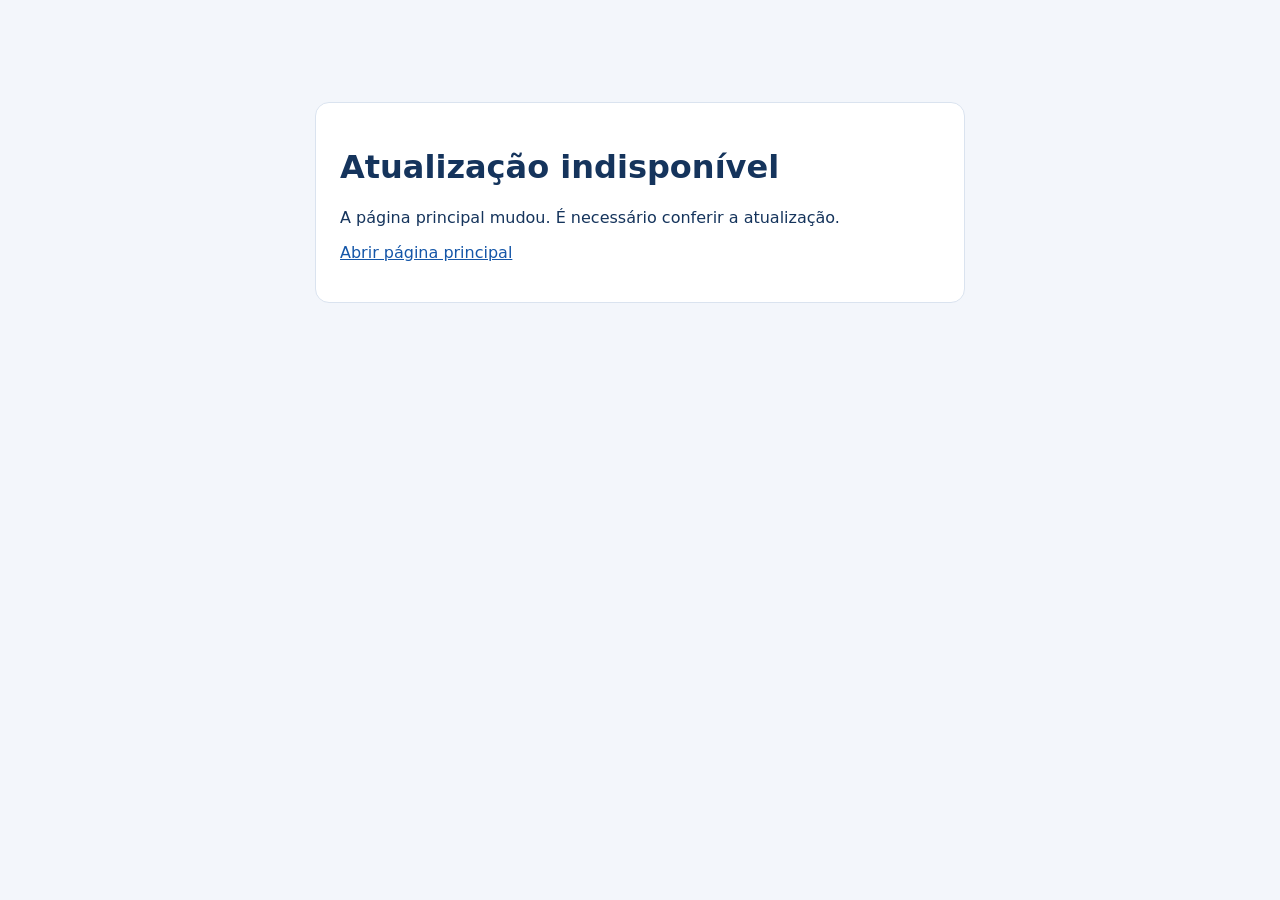
<file: acesso-banco-v165.html>
<!doctype html>
<html lang="pt-BR"><head><meta charset="utf-8"><meta name="viewport" content="width=device-width,initial-scale=1"><title>GCMBS — acesso atualizado</title><style>body{font-family:system-ui,Arial,sans-serif;background:#f3f6fb;color:#15345c;margin:0;padding:30px}main{max-width:600px;margin:8vh auto;background:#fff;border:1px solid #dae3ef;border-radius:14px;padding:24px}a{color:#1456a8}</style></head><body><main id="status" role="status"><h1>GCMBS Online</h1><p>Carregando a versão atualizada do Banco de Horas, sem reutilizar arquivos antigos...</p></main><script>
(async()=>{try{const response=await fetch('./index.html?v=100165-'+Date.now(),{cache:'no-store'});if(!response.ok)throw new Error('Não foi possível obter a página principal.');let html=await response.text();const old='js/gcmbs-design-system-v76.js?v=100160';if(!html.includes(old))throw new Error('A página principal mudou. É necessário conferir a atualização.');html=html.replace(old,'js/gcmbs-design-system-v76.js?v=100165');const fresh='<scr'+'ipt defer src="js/gcmbs-bank-controls-v165.js?v=100165"></scr'+'ipt>';html=html.replace(/<\/body>/i,fresh+'</body>');document.open();document.write(html);document.close()}catch(e){document.getElementById('status').innerHTML='<h1>Atualização indisponível</h1><p>'+String(e.message||'Falha de carregamento').replace(/[<>&]/g,'')+'</p><p><a href="./">Abrir página principal</a></p>';}})();
</script></body></html>
</file>
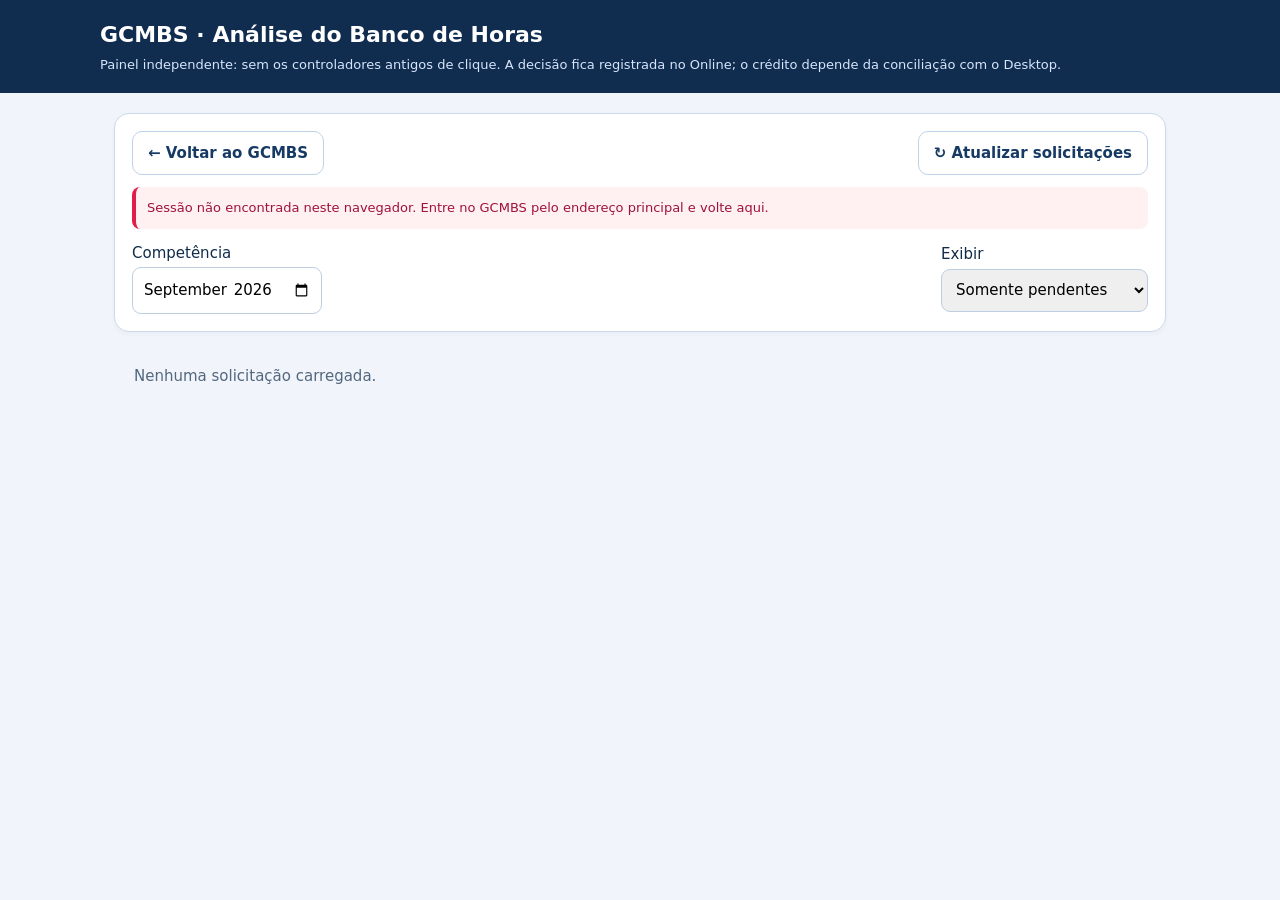
<file: banco-aprovacoes-v166.html>
<!doctype html>
<html lang="pt-BR"><head><meta charset="utf-8"><meta name="viewport" content="width=device-width,initial-scale=1"><meta name="theme-color" content="#102d50"><title>GCMBS · Aprovações do Banco de Horas</title>
<style>
*{box-sizing:border-box}body{margin:0;background:#f1f5fb;color:#112c4a;font:15px/1.5 system-ui,-apple-system,'Segoe UI',sans-serif}header{background:#102d50;color:#fff;padding:18px max(16px,calc((100% - 1080px)/2));}header h1{margin:0;font-size:22px}header p{margin:4px 0 0;font-size:13px;color:#d7e5fb}main{max-width:1080px;margin:20px auto;padding:0 14px 40px}section,.request{background:#fff;border:1px solid #ccdaeb;border-radius:15px;padding:17px;margin-bottom:13px;box-shadow:0 2px 5px #08233e0b}.toolbar{display:flex;justify-content:space-between;align-items:center;gap:12px;flex-wrap:wrap}.toolbar label{display:grid;gap:3px}button,.button{border:1px solid #bed2e8;background:#fff;color:#173a65;border-radius:10px;padding:10px 15px;min-height:43px;font:inherit;font-weight:700;cursor:pointer;text-decoration:none;display:inline-flex;align-items:center;justify-content:center}button:focus-visible,.button:focus-visible,input:focus-visible,select:focus-visible,textarea:focus-visible{outline:3px solid #3075dc;outline-offset:2px}.approve,.save{color:#fff;background:#12663c;border-color:#12663c}.edit{color:#174d8d;background:#ecf4ff;border-color:#92b6e6}.reject{color:#991b1b;background:#fff1f2;border-color:#f6a6b3}button:disabled{opacity:.55;cursor:wait}input,select,textarea{font:inherit;padding:10px;border:1px solid #bdcee2;border-radius:9px;width:100%;min-height:43px}textarea{min-height:84px;resize:vertical}h2{font-size:18px;margin:0 0 8px}h3{font-size:17px;margin:0}.request .head{display:flex;align-items:center;justify-content:space-between;flex-wrap:wrap;gap:9px}.tag{border-radius:999px;background:#fef3c7;color:#8a4903;padding:3px 10px;font-size:12px;font-weight:800}.muted{color:#53677e;font-size:13px}.description{white-space:pre-wrap;overflow-wrap:anywhere}.actions,.editor-actions{display:flex;flex-wrap:wrap;gap:8px;margin-top:14px}.editor{margin-top:14px;border:1px solid #a7c9ee;background:#f3f8ff;border-radius:10px;padding:13px;display:grid;gap:11px}.fields{display:grid;grid-template-columns:repeat(2,minmax(0,1fr));gap:12px}.fields label,.editor>label{display:grid;gap:5px;font-weight:650}.feedback{margin-top:12px;padding:11px;background:#eaf3ff;border-left:4px solid #2563eb;border-radius:8px;white-space:pre-wrap;overflow-wrap:anywhere}.feedback.error{background:#fff1f2;border-color:#e11d48;color:#9f1239}.feedback.success{background:#eafbf1;border-color:#159447;color:#125c33}[hidden]{display:none!important}#diagnostico{font-size:13px}#requests:empty:after{content:'Nenhuma solicitação carregada.';display:block;padding:20px;color:#53677e}@media(max-width:540px){header{padding:16px}main{margin:12px auto}.fields{grid-template-columns:1fr}.actions button,.editor-actions button{flex:1 1 130px}}
</style></head>
<body><header><h1>GCMBS · Análise do Banco de Horas</h1><p>Painel independente: sem os controladores antigos de clique. A decisão fica registrada no Online; o crédito depende da conciliação com o Desktop.</p></header>
<main><section><div class="toolbar"><a class="button" href="./">← Voltar ao GCMBS</a><button type="button" id="refresh">↻ Atualizar solicitações</button></div><p id="diagnostico" class="feedback" role="status">Iniciando painel independente V166...</p><div class="toolbar"><label>Competência <input id="competencia" type="month" value="2026-09"></label><label>Exibir <select id="visibilidade"><option value="pendentes">Somente pendentes</option><option value="todas">Histórico e pendentes</option></select></label></div></section>
<div id="requests" aria-live="polite"></div>
</main><script src="js/gcmbs-bank-approval-standalone-v166.js?v=100166" defer></script></body></html>
</file>
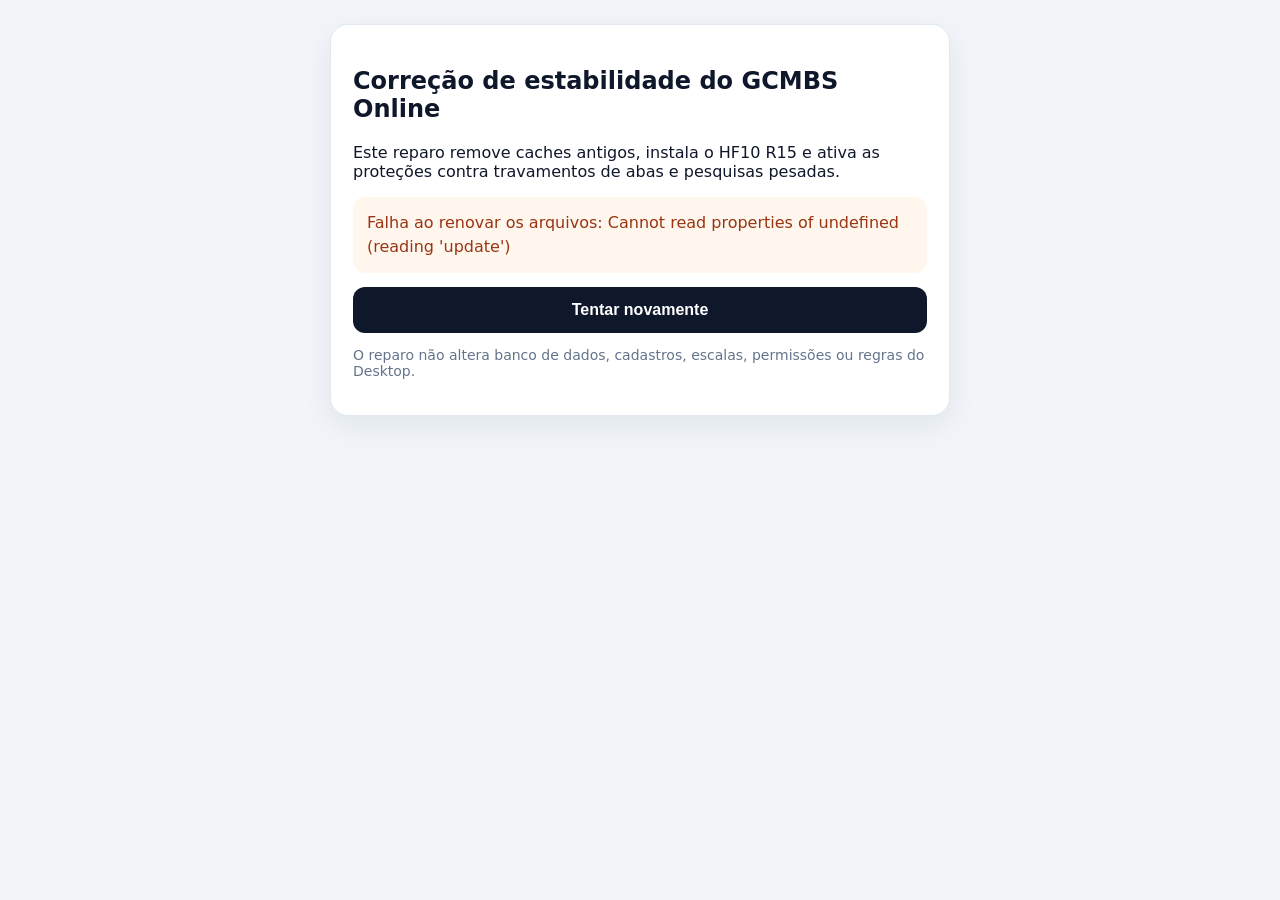
<file: corrigir-guardas.html>
<!doctype html>
<html lang="pt-BR"><head><meta charset="utf-8"><meta name="viewport" content="width=device-width,initial-scale=1"><meta name="theme-color" content="#0f172a"><title>Correção de Estabilidade GCMBS Online</title><style>body{font-family:system-ui,-apple-system,Segoe UI,Roboto,sans-serif;background:#f1f5f9;color:#0f172a;margin:0}.wrap{max-width:620px;margin:0 auto;padding:24px}.card{background:#fff;border:1px solid #e2e8f0;border-radius:18px;padding:22px;box-shadow:0 10px 30px #0f172a12}.status{margin-top:16px;padding:14px;border-radius:12px;background:#eff6ff;color:#1e3a8a;line-height:1.5}.ok{background:#ecfdf5;color:#166534}.err{background:#fff7ed;color:#9a3412}.btn{width:100%;margin-top:14px;padding:14px;border:0;border-radius:12px;background:#0f172a;color:#fff;font-weight:800;font-size:16px;cursor:pointer}.muted{color:#64748b;font-size:14px}</style></head><body><main class="wrap"><section class="card"><h1>Correção de estabilidade do GCMBS Online</h1><p>Este reparo remove caches antigos, instala o HF10 R15 e ativa as proteções contra travamentos de abas e pesquisas pesadas.</p><div id="status" class="status">Preparando reparo...</div><button id="retry" class="btn" hidden>Tentar novamente</button><p class="muted">O reparo não altera banco de dados, cadastros, escalas, permissões ou regras do Desktop.</p></section></main><script>
const st=document.getElementById('status'),retry=document.getElementById('retry');
const say=(t,c='status')=>{st.className=c;st.textContent=t};
async function reparar(){retry.hidden=true;try{
  say('1/4 · Removendo Service Workers e caches antigos...');
  if('serviceWorker' in navigator){const regs=await navigator.serviceWorker.getRegistrations();for(const r of regs)await r.unregister();}
  if('caches' in window){for(const k of await caches.keys())await caches.delete(k);}
  say('2/4 · Instalando HF10 R15 de estabilidade...');
  if(!('serviceWorker' in navigator))throw new Error('Este navegador não permite Service Worker.');
  const reg=await navigator.serviceWorker.register('./sw.js?v=20260826hf10r15',{updateViaCache:'none'});
  await reg.update();
  await navigator.serviceWorker.ready;
  say('3/4 · Ativando a nova camada sem cache antigo...');
  const active=reg.active||reg.waiting||reg.installing;
  if(active?.state!=='activated')await new Promise(resolve=>{const t=setTimeout(resolve,3000);active?.addEventListener('statechange',()=>{if(active.state==='activated'){clearTimeout(t);resolve();}});});
  say('4/4 · HF10 R15 aplicado. Abrindo o GCMBS...', 'status ok');
  setTimeout(()=>location.replace('./?hf10r15='+Date.now()),700);
}catch(e){say('Falha ao renovar os arquivos: '+(e?.message||e),'status err');retry.hidden=false;}}
retry.addEventListener('click',reparar);reparar();
</script></body></html>
</file>
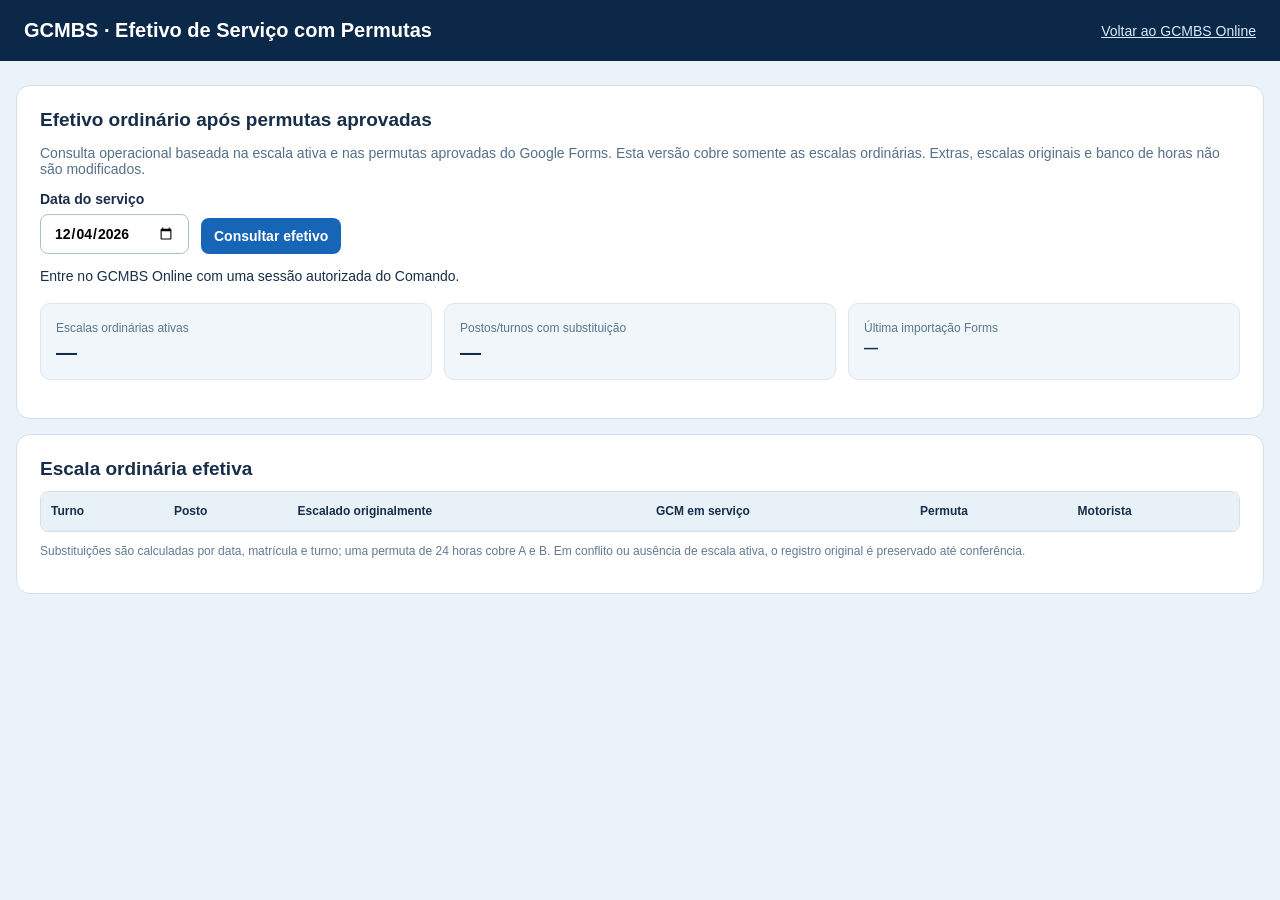
<file: efetivo-permutas-r14.html>
<!doctype html>
<html lang="pt-BR"><head>
<meta charset="utf-8"><meta name="viewport" content="width=device-width,initial-scale=1">
<meta name="robots" content="noindex,nofollow">
<title>GCMBS | Efetivo com Permutas Aprovadas</title>
<style>
*{box-sizing:border-box}body{margin:0;background:#ecf2f9;color:#162e49;font:14px Segoe UI,Arial,sans-serif}
header{background:#0b2848;color:#fff;padding:19px 24px;display:flex;justify-content:space-between;gap:16px;align-items:center}
header h1{margin:0;font-size:20px}header a{color:#d9eaff}
main{max-width:1280px;margin:24px auto;padding:0 16px}
.card{background:#fff;border:1px solid #d3e1ed;border-radius:14px;padding:23px;margin-bottom:15px}
h2{font-size:19px;margin:0 0 11px}.muted{color:#56708a}.label{font-size:12px;color:#59758f}
form{display:flex;flex-wrap:wrap;align-items:end;gap:12px}label{display:flex;flex-direction:column;gap:7px;font-weight:600}
input,button{font:inherit;border-radius:8px;padding:10px 13px}input{border:1px solid #a9c0d4}
button{background:#1765b6;color:#fff;border:0;font-weight:600;cursor:pointer}button:disabled{opacity:.55}
.summary{display:grid;grid-template-columns:repeat(3,minmax(0,1fr));gap:12px;margin:15px 0}
.summary div{background:#f1f6fb;padding:15px;border-radius:10px;border:1px solid #dce6f0}
.summary strong{display:block;font-size:21px;margin-top:5px}#alert{color:#a2510a;font-weight:600}#status{min-height:20px}
.scroll{overflow:auto;border:1px solid #d5e0eb;border-radius:8px}
table{border-collapse:collapse;width:100%;min-width:870px}th,td{padding:12px 10px;border-bottom:1px solid #e0e8f0;text-align:left}
th{background:#e9f1f8;font-size:12px}tbody tr:nth-child(even){background:#f8fbfe}
.tag{display:inline-block;padding:5px 8px;background:#e5f3e8;color:#14652e;border-radius:7px;font-size:12px;font-weight:700}
.original{color:#627b92}.updated{font-weight:700;color:#125daa}.note{font-size:12px;color:#617a94}
@media(max-width:680px){.summary{grid-template-columns:1fr}header{display:block}}
</style></head>
<body>
<header><h1>GCMBS · Efetivo de Serviço com Permutas</h1><a href="./index.html">Voltar ao GCMBS Online</a></header>
<main>
<section class="card">
<h2>Efetivo ordinário após permutas aprovadas</h2>
<p class="muted">Consulta operacional baseada na escala ativa e nas permutas aprovadas do Google Forms. Esta versão cobre somente as escalas ordinárias. Extras, escalas originais e banco de horas não são modificados.</p>
<form id="form"><label>Data do serviço<input id="data" type="date" min="2026-11-18" required></label><button type="submit" id="buscar">Consultar efetivo</button></form>
<p id="status" role="status">Verificando sessão…</p><p id="alert" role="alert"></p>
<div class="summary">
<div><span class="label">Escalas ordinárias ativas</span><strong id="total">—</strong></div>
<div><span class="label">Postos/turnos com substituição</span><strong id="trocas">—</strong></div>
<div><span class="label">Última importação Forms</span><strong id="ultima" style="font-size:14px">—</strong></div>
</div>
</section>
<section class="card"><h2>Escala ordinária efetiva</h2>
<div class="scroll"><table><thead><tr><th>Turno</th><th>Posto</th><th>Escalado originalmente</th><th>GCM em serviço</th><th>Permuta</th><th>Motorista</th></tr></thead><tbody id="linhas"><tr><td colspan="6">Consulte uma data para visualizar o efetivo.</td></tr></tbody></table></div>
<p class="note">Substituições são calculadas por data, matrícula e turno; uma permuta de 24 horas cobre A e B. Em conflito ou ausência de escala ativa, o registro original é preservado até conferência.</p>
</section>
</main>
<script>
(()=>{'use strict';
const $=id=>document.getElementById(id),api='https://cxtayxzvilqrfczjlufk.supabase.co/functions/v1/gcmbs-permutas-efetivas-read-r14';
$('data').value=new Date().toLocaleDateString('en-CA',{timeZone:'America/Fortaleza'});
if($('data').value<'2026-11-18')$('data').value='2026-11-18';
const col=(tr,value,cls)=>{const td=document.createElement('td');td.textContent=String(value??'—');if(cls)td.className=cls;tr.append(td);};
async function consultar(ev){
if(ev)ev.preventDefault();
const date=$('data').value,token=localStorage.getItem('gcmbs.mobile.token');
$('linhas').replaceChildren();$('alert').textContent='';
if(!token){$('status').textContent='Entre no GCMBS Online com uma sessão autorizada do Comando.';return}
if(!/^\d{4}-\d{2}-\d{2}$/.test(date)||date<'2026-11-18'){$('status').textContent='Selecione uma data a partir de 18/11/2026.';return}
$('buscar').disabled=true;$('status').textContent='Consultando escala ativa e permutas aprovadas…';
try{
const r=await fetch(api,{method:'POST',headers:{Authorization:'Bearer '+token,'Content-Type':'application/json'},body:JSON.stringify({data:date}),cache:'no-store'});
if(r.status===401)throw Error('Sessão expirada. Entre novamente no GCMBS Online.');
if(r.status===403)throw Error('Consulta restrita ao Comando autorizado.');
if(!r.ok)throw Error('Falha HTTP '+r.status);
const p=await r.json();
if(!p.ok||!Array.isArray(p.alocacoes))throw Error('Resposta de dados inválida.');
$('total').textContent=String(p.total_escalados);
$('trocas').textContent=String(p.total_substituicoes);
$('status').textContent='Consulta concluída. Nenhuma escala ou permuta foi alterada.';
const fmt=v=>new Intl.DateTimeFormat('pt-BR',{dateStyle:'short',timeStyle:'short',timeZone:'America/Fortaleza'}).format(new Date(v));
$('ultima').textContent=p.ultima_sincronizacao?fmt(p.ultima_sincronizacao):'Não confirmada';
if(p.ultima_sincronizacao && Date.now()-new Date(p.ultima_sincronizacao).getTime()>75*60000)$('alert').textContent='Atenção: o último snapshot do Google Forms tem mais de 75 minutos; confirme novas decisões no Forms.';
const rows=$('linhas');for(const x of p.alocacoes){
const tr=document.createElement('tr'),alterou=x.situacao==='PERMUTA_APROVADA';
col(tr,x.turno);col(tr,x.posto);col(tr,x.guarda_original,'original');
col(tr,x.guarda_efetivo,alterou?'updated':'');col(tr,alterou?'Aprovada · '+x.protocolo_permutado:'—');col(tr,x.motorista||'—');rows.append(tr);
}
if(!p.alocacoes.length){const tr=document.createElement('tr'),td=document.createElement('td');td.colSpan=6;td.textContent='Nenhuma escala ativa localizada para a data.';tr.append(td);rows.append(tr)}
}catch(e){$('status').textContent=e.message||'Consulta indisponível.';const tr=document.createElement('tr'),td=document.createElement('td');td.colSpan=6;td.textContent='Não foi possível confirmar o efetivo agora.';tr.append(td);$('linhas').append(tr)}
finally{$('buscar').disabled=false}
}
$('form').addEventListener('submit',consultar);consultar();
})();
</script></body></html>
</file>
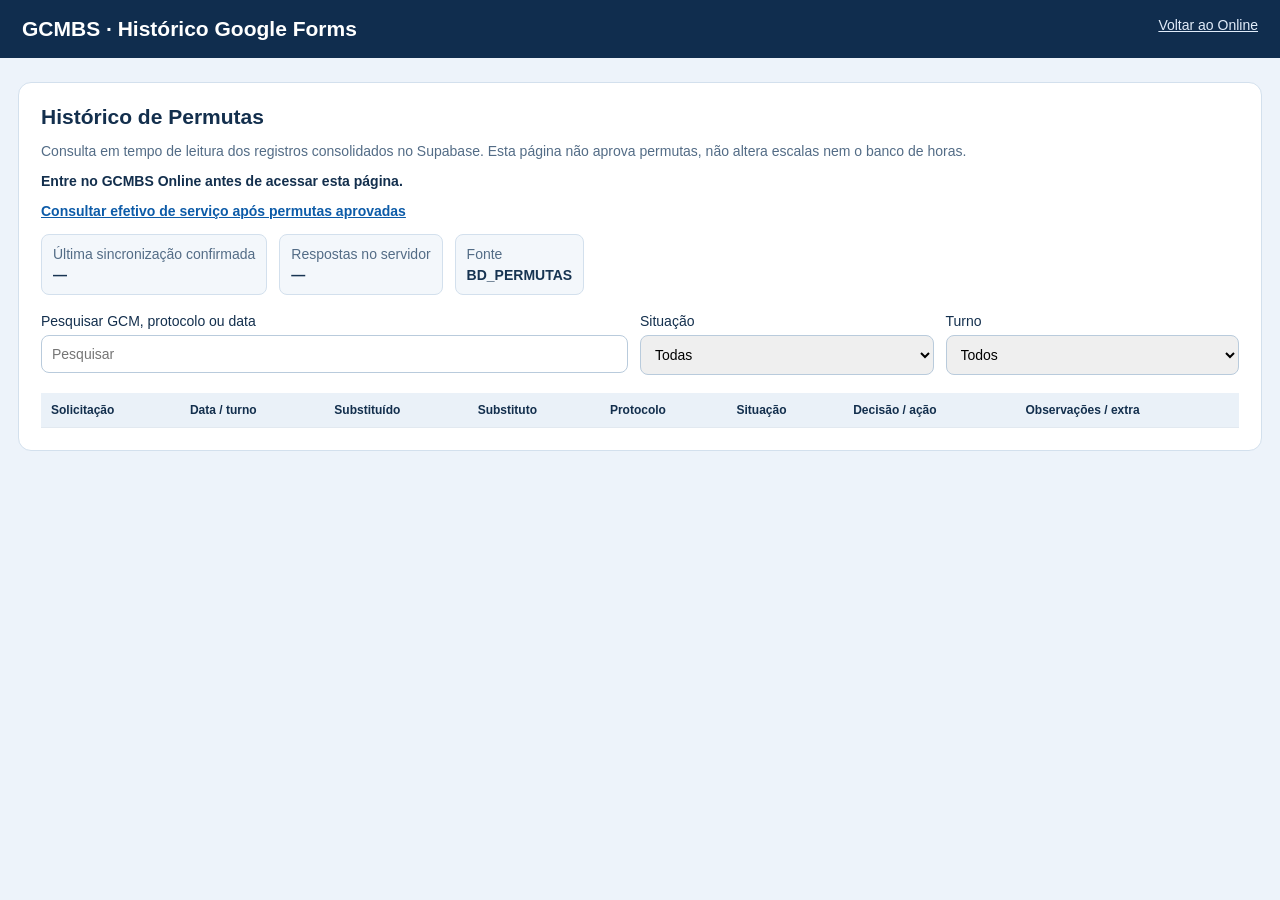
<file: historico-permutas-forms-r6.html>
<!doctype html><html lang="pt-BR"><head><meta charset="utf-8"><meta name="viewport" content="width=device-width,initial-scale=1"><meta name="robots" content="noindex,nofollow"><title>GCMBS | Histórico Google Forms</title><style>
*{box-sizing:border-box}body{margin:0;background:#edf3fa;font:14px Segoe UI,Arial,sans-serif;color:#132f4d}header{background:#102d4e;padding:17px 22px;color:white;display:flex;justify-content:space-between;gap:15px}header a{color:#e1ecfa}main{max-width:1360px;margin:24px auto;padding:0 18px}.card{background:white;border:1px solid #d3e0ed;border-radius:13px;padding:22px}h1{font-size:21px;margin:0}h2{margin:0 0 8px}.desc,.meta{color:#536c86}.meta{display:flex;gap:12px;flex-wrap:wrap;margin:15px 0}.meta span{border:1px solid #d3e0ed;background:#f3f7fb;border-radius:8px;padding:11px}.meta strong{display:block;margin-top:5px;color:#173452}.filters{display:grid;grid-template-columns:2fr 1fr 1fr;gap:12px;margin:18px 0}label{display:flex;flex-direction:column;gap:6px}input,select{font:inherit;padding:10px;border:1px solid #b9cbdc;border-radius:8px;min-width:0}.scroll{overflow:auto;max-height:70vh}table{border-collapse:collapse;width:100%;min-width:950px;font-size:12px}th,td{padding:10px;border-bottom:1px solid #e2e9f0;text-align:left;vertical-align:top;overflow-wrap:anywhere}th{background:#eaf1f8}#status{font-weight:600}#warning{color:#a73c1c;font-weight:600}@media(max-width:700px){header{display:block}.filters{grid-template-columns:1fr}}
/* R10: modo incorporado no menu Permutas */
html.gcmbs-forms-inline body{background:transparent;margin:0}
html.gcmbs-forms-inline header{display:none}
html.gcmbs-forms-inline main{max-width:none;margin:0;padding:0}
html.gcmbs-forms-inline main>.card{border:0;box-shadow:none;border-radius:0;padding:3px 0}
html.gcmbs-forms-inline main h2{display:none}
html.gcmbs-forms-inline main .desc:first-of-type{display:none}
html.gcmbs-forms-inline .scroll{max-height:640px;overflow:auto}
html.gcmbs-forms-inline .meta{margin-top:8px}

/* R11 — tabela legível e filtros compactos na visualização incorporada. */
html.gcmbs-forms-inline #status{
 margin:0 0 10px;font-size:12px;color:#416580;font-weight:500;
}
html.gcmbs-forms-inline #warning{margin:0 0 9px;font-size:12px}
html.gcmbs-forms-inline .meta{
 display:grid;grid-template-columns:minmax(230px,1.6fr) minmax(140px,1fr) minmax(145px,1fr);
 gap:10px;margin:8px 0 14px;
}
html.gcmbs-forms-inline .meta span{
 display:block;padding:11px 13px;background:#f0f5fa;border:1px solid #d5e2ef;
 color:#597089;font-size:12px;line-height:1.4;
}
html.gcmbs-forms-inline .meta strong{font-size:15px;color:#143657;line-height:1.6}
html.gcmbs-forms-inline .filters{
 display:grid;grid-template-columns:minmax(220px,2fr) minmax(145px,1fr) minmax(145px,1fr);
 gap:12px;margin:12px 0 10px;align-items:end;
}
html.gcmbs-forms-inline .filters label{font-size:12px;font-weight:600;color:#3b5571;gap:5px}
html.gcmbs-forms-inline input,html.gcmbs-forms-inline select{
 width:100%;min-height:40px;padding:9px 11px;font-size:13px;background:#fff;
}
html.gcmbs-forms-inline #counter{font-size:12px;margin:0 0 8px;color:#58708a}
html.gcmbs-forms-inline .scroll{
 width:100%;max-height:570px;overflow:auto;
 border:1px solid #dae5ef;border-radius:8px;
}
html.gcmbs-forms-inline table{
 width:100%;min-width:1180px;table-layout:fixed;border-collapse:separate;border-spacing:0;
 font-size:12px;
}
html.gcmbs-forms-inline th{
 position:sticky;top:0;z-index:2;background:#eaf2f9;
 font-size:11px;letter-spacing:.02em;color:#294867;
 padding:12px 11px;white-space:normal;overflow-wrap:normal;
 border-bottom:1px solid #cbdbe9;
}
html.gcmbs-forms-inline td{
 padding:10px 11px;line-height:1.45;overflow-wrap:normal;word-break:normal;
 color:#203c59;
}
html.gcmbs-forms-inline tbody tr:nth-child(even){background:#f8fbfe}
html.gcmbs-forms-inline tbody tr:hover{background:#edf5fc}
html.gcmbs-forms-inline th:nth-child(1){width:125px}
html.gcmbs-forms-inline th:nth-child(2){width:160px}
html.gcmbs-forms-inline th:nth-child(3){width:145px}
html.gcmbs-forms-inline th:nth-child(4){width:145px}
html.gcmbs-forms-inline th:nth-child(5){width:135px}
html.gcmbs-forms-inline th:nth-child(6){width:118px}
html.gcmbs-forms-inline th:nth-child(7){width:160px}
html.gcmbs-forms-inline th:nth-child(8){width:192px}
html.gcmbs-forms-inline td:nth-child(5),
html.gcmbs-forms-inline td:nth-child(6){overflow-wrap:anywhere}
@media(max-width:760px){
 html.gcmbs-forms-inline .meta{grid-template-columns:1fr 1fr}
 html.gcmbs-forms-inline .meta span:first-child{grid-column:1/-1}
 html.gcmbs-forms-inline .filters{grid-template-columns:1fr 1fr}
 html.gcmbs-forms-inline .filters label:first-child{grid-column:1/-1}
}
</style><script>if(new URLSearchParams(location.search).get("integrado")==="1")document.documentElement.classList.add("gcmbs-forms-inline");</script></head>
<body><header><h1>GCMBS · Histórico Google Forms</h1><a href="./index.html">Voltar ao Online</a></header><main><section class="card"><h2>Histórico de Permutas</h2><p class="desc">Consulta em tempo de leitura dos registros consolidados no Supabase. Esta página não aprova permutas, não altera escalas nem o banco de horas.</p><p id="status" role="status">Verificando sessão…</p><p style="margin:8px 0 14px"><a href="./efetivo-permutas-r14.html" target="_blank" rel="noopener" style="color:#0c5ba8;font-weight:700">Consultar efetivo de serviço após permutas aprovadas</a></p><p id="warning" role="alert"></p><div class="meta"><span>Última sincronização confirmada<strong id="last">—</strong></span><span>Respostas no servidor<strong id="count">—</strong></span><span>Fonte<strong>BD_PERMUTAS</strong></span></div><div class="filters"><label>Pesquisar GCM, protocolo ou data<input id="query" type="search" placeholder="Pesquisar"></label><label>Situação<select id="state"><option value="">Todas</option></select></label><label>Turno<select id="shift"><option value="">Todos</option></select></label></div><p class="desc" id="counter"></p><div class="scroll"><table><thead><tr><th>Solicitação</th><th>Data / turno</th><th>Substituído</th><th>Substituto</th><th>Protocolo</th><th>Situação</th><th>Decisão / ação</th><th>Observações / extra</th></tr></thead><tbody id="rows"></tbody></table></div></section></main>
<script>(()=>{'use strict';const $=s=>document.getElementById(s),endpoint='https://cxtayxzvilqrfczjlufk.supabase.co/functions/v1/gcmbs-forms-permutas-read-r6';let data=[],sessionToken='',generation=0;const val=v=>String(v??'');function show(){if(!sessionToken||sessionToken!==localStorage.getItem('gcmbs.mobile.token')){data=[];$('rows').replaceChildren();$('counter').textContent='';return;}let q=$('query').value.trim().toLocaleUpperCase('pt-BR'),s=$('state').value,t=$('shift').value;let list=data.filter(x=>(!s||s===x.status)&&(!t||t===x.turno)&&(!q||[x.solicitacao_em,x.data_servico,x.protocolo,x.substituido,x.substituto].some(z=>val(z).toLocaleUpperCase('pt-BR').includes(q))));$('counter').textContent=list.length+' de '+data.length+' registros';$('rows').replaceChildren();for(let r of list){let tr=document.createElement('tr');[r.solicitacao_em,val(r.data_servico)+' · '+val(r.turno),r.substituido,r.substituto,r.protocolo,r.status,val(r.decisao_em)+' · '+val(r.acao),[r.observacoes,r.extra].filter(Boolean).join(' · ')].forEach(x=>{let td=document.createElement('td');td.textContent=val(x)||'—';tr.append(td)});$('rows').append(tr)}if(!list.length){let tr=document.createElement('tr'),td=document.createElement('td');td.colSpan=8;td.textContent='Nenhum registro encontrado.';tr.append(td);$('rows').append(tr)}}function clearView(){generation++;sessionToken='';data=[];$('rows').replaceChildren();$('counter').textContent='';$('count').textContent='—';$('last').textContent='—';$('warning').textContent='';for(const id of ['state','shift']){const el=$(id);while(el.options.length>1)el.remove(1);el.value='';}$('query').value='';$('status').textContent='Verificando sessão…';}async function start(){clearView();let token=localStorage.getItem('gcmbs.mobile.token');const request= generation;sessionToken=token||'';if(!token){$('status').textContent='Entre no GCMBS Online antes de acessar esta página.';return}try{let r=await fetch(endpoint,{method:'POST',headers:{'Authorization':'Bearer '+token,'Content-Type':'application/json'},body:'{}',cache:'no-store'});if(request!==generation||token!==localStorage.getItem('gcmbs.mobile.token'))return;if(r.status===401){$('status').textContent='Sessão expirada: entre novamente no GCMBS Online.';return}if(r.status===403){$('status').textContent='Sem autorização para consultar o histórico de permutas desta conta.';return}if(!r.ok)throw Error('HTTP '+r.status);let p=await r.json();if(request!==generation||token!==localStorage.getItem('gcmbs.mobile.token'))return;if(!p.ok||!Array.isArray(p.registros))throw Error('Resposta inválida');data=p.registros;$('count').textContent=val(p.total_recebido);if(p.ultima_sincronizacao){let d=new Date(p.ultima_sincronizacao);$('last').textContent=new Intl.DateTimeFormat('pt-BR',{dateStyle:'short',timeStyle:'medium',timeZone:'America/Fortaleza'}).format(d)+' (Fortaleza)';if(Date.now()-d.getTime()>75*60000)$('warning').textContent='Atenção: última sincronização há mais de 75 minutos.'}else{$('last').textContent='Não confirmada'}$('status').textContent=p.escopo==='INDIVIDUAL'?'Minhas permutas — registros em que você é substituído ou substituto.':'Histórico geral — consulta do Comando.';for(let [id,key] of [['state','status'],['shift','turno']])for(let x of [...new Set(data.map(v=>v[key]).filter(Boolean))].sort())$(id).add(new Option(x,x));show()}catch(e){if(request!==generation)return;$('status').textContent='Falha ao consultar histórico. Verifique a conexão e tente novamente.';console.error('GCMBS R6',e.message)}}for(let id of ['query','state','shift'])$(id).addEventListener('input',show);window.addEventListener('storage',e=>{if(e.key==='gcmbs.mobile.token'||e.key===null)start();});window.addEventListener('pageshow',()=>{if(sessionToken!==(localStorage.getItem('gcmbs.mobile.token')||''))start();});start()})();</script><script>
/* Informa somente altura de layout ao documento pai da mesma origem. */
if(document.documentElement.classList.contains('gcmbs-forms-inline')){
  function enviarAltura(){
    const h=Math.ceil(document.documentElement.scrollHeight);
    if(window.parent!==window&&h>0)window.parent.postMessage({type:'gcmbs-forms-r10-height',height:h},location.origin);
  }
  window.addEventListener('load',enviarAltura);
  window.addEventListener('resize',enviarAltura);
  if(typeof ResizeObserver!=='undefined')new ResizeObserver(enviarAltura).observe(document.body);
}
</script></body></html>
</file>
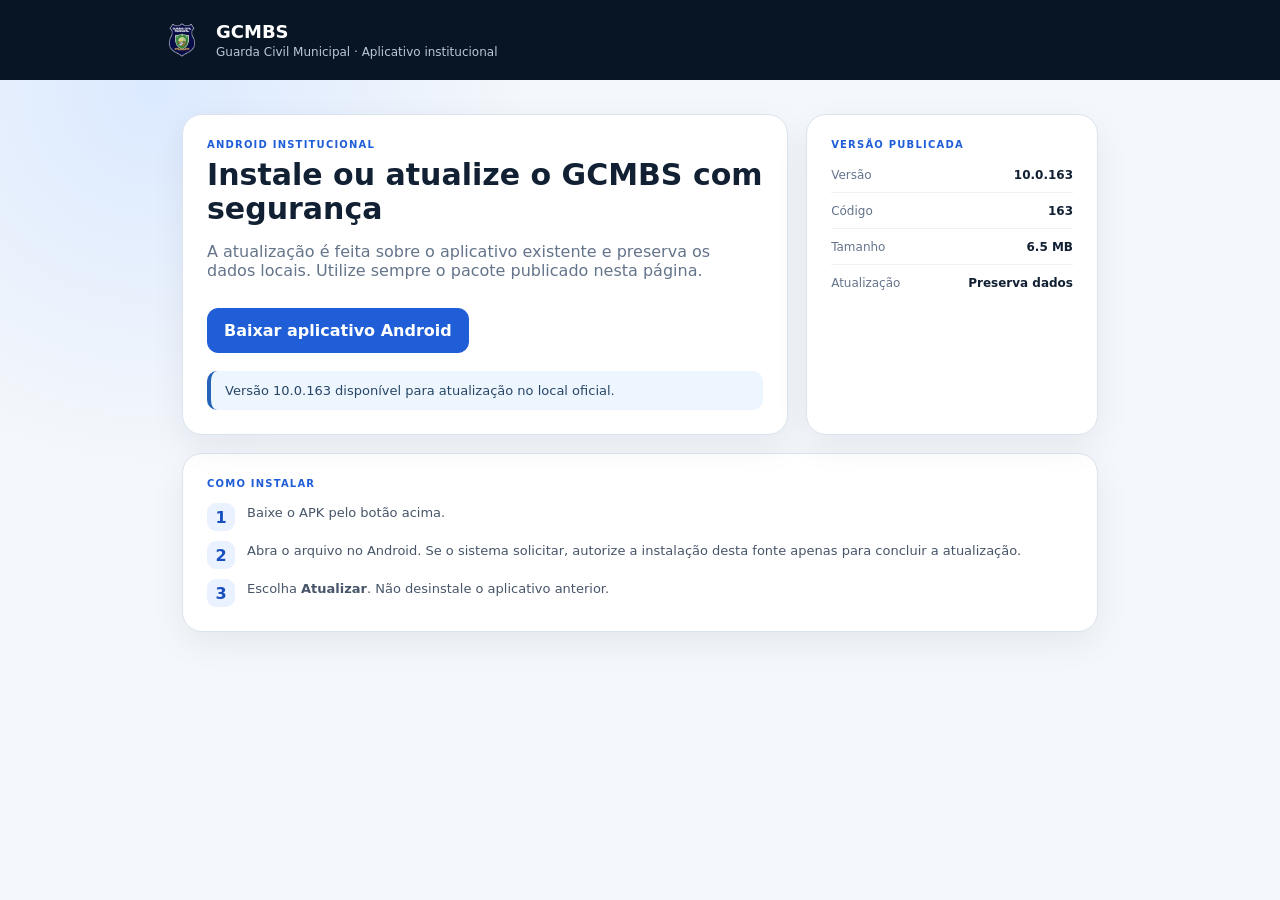
<file: instalar.html>
<!doctype html><html lang="pt-BR"><head><meta charset="utf-8"><meta name="viewport" content="width=device-width,initial-scale=1,viewport-fit=cover"><meta name="theme-color" content="#071525"><title>GCMBS · Aplicativo Android</title><style>
:root{font-family:"Segoe UI Variable","Segoe UI",Inter,system-ui,sans-serif;color:#122033;background:#f4f7fb}*{box-sizing:border-box}body{margin:0;min-height:100vh;background:radial-gradient(circle at 12% 10%,#dbe9ff 0,transparent 27%),#f4f7fb}.top{background:#071525;color:#fff;padding:18px 22px}.top-in{max-width:960px;margin:auto;display:flex;align-items:center;gap:12px}.top img{width:44px;height:44px;object-fit:contain}.top h1{font-size:18px;margin:0}.top p{font-size:12px;margin:3px 0 0;color:#b9c7d8}main{max-width:960px;margin:0 auto;padding:34px 22px 50px}.hero{display:grid;grid-template-columns:1.35fr .65fr;gap:18px}.card{background:#fff;border:1px solid #dbe4ee;border-radius:20px;padding:24px;box-shadow:0 12px 34px #0f172a10}.k{font-size:10px;font-weight:800;letter-spacing:.12em;color:#1f5ed7;text-transform:uppercase}.card h2{font-size:30px;line-height:1.14;margin:8px 0 10px}.muted{color:#64748b}.btn{display:inline-flex;align-items:center;justify-content:center;gap:8px;background:#1f5ed7;color:#fff;border:1px solid #1f5ed7;border-radius:11px;padding:12px 16px;font-weight:700;text-decoration:none;margin-top:12px}.btn:hover{background:#184fc0}.status{display:grid;gap:11px;margin-top:18px}.row{display:flex;justify-content:space-between;gap:12px;border-bottom:1px solid #edf1f5;padding-bottom:10px}.row:last-child{border-bottom:0}.row span{color:#64748b;font-size:12px}.row b{font-size:12px;text-align:right}.steps{display:grid;gap:10px;margin-top:14px}.step{display:grid;grid-template-columns:30px 1fr;gap:10px;align-items:start}.n{width:28px;height:28px;border-radius:9px;background:#eaf1ff;color:#184fc0;display:grid;place-items:center;font-weight:800}.step p{margin:2px 0;color:#475569;font-size:13px}.note{margin-top:18px;padding:12px 14px;border-left:4px solid #2563b9;border-radius:10px;background:#edf5ff;color:#284766;font-size:13px}@media(max-width:720px){main{padding:20px 14px 40px}.hero{grid-template-columns:1fr}.card{padding:18px}.card h2{font-size:25px}.btn{width:100%}}</style></head><body><header class="top"><div class="top-in"><img src="icon.png" onerror="this.src='icon.svg'" alt=""><div><h1>GCMBS</h1><p>Guarda Civil Municipal · Aplicativo institucional</p></div></div></header><main><div class="hero"><section class="card"><div class="k">Android institucional</div><h2>Instale ou atualize o GCMBS com segurança</h2><p class="muted">A atualização é feita sobre o aplicativo existente e preserva os dados locais. Utilize sempre o pacote publicado nesta página.</p><a id="download" class="btn" href="#">Baixar aplicativo Android</a><div id="msg" class="note">Consultando a versão publicada…</div></section><aside class="card"><div class="k">Versão publicada</div><div class="status"><div class="row"><span>Versão</span><b id="versao">—</b></div><div class="row"><span>Código</span><b id="codigo">—</b></div><div class="row"><span>Tamanho</span><b id="tamanho">—</b></div><div class="row"><span>Atualização</span><b>Preserva dados</b></div></div></aside></div><section class="card" style="margin-top:18px"><div class="k">Como instalar</div><div class="steps"><div class="step"><div class="n">1</div><p>Baixe o APK pelo botão acima.</p></div><div class="step"><div class="n">2</div><p>Abra o arquivo no Android. Se o sistema solicitar, autorize a instalação desta fonte apenas para concluir a atualização.</p></div><div class="step"><div class="n">3</div><p>Escolha <b>Atualizar</b>. Não desinstale o aplicativo anterior.</p></div></div></section></main><script>
(async()=>{try{const r=await fetch('downloads/version.json?ts='+Date.now(),{cache:'no-store'});if(!r.ok)throw new Error('versão indisponível');const v=await r.json();document.getElementById('versao').textContent=v.version||'—';document.getElementById('codigo').textContent=v.versionCode||'—';document.getElementById('tamanho').textContent=v.sizeBytes?`${(v.sizeBytes/1024/1024).toFixed(1)} MB`:'—';const a=document.getElementById('download');a.href='downloads/'+v.apk;a.download=v.apk||'';document.getElementById('msg').textContent=`Versão ${v.version||''} disponível para atualização no local oficial.`}catch(e){document.getElementById('msg').textContent='Não foi possível consultar a versão agora. Atualize a página em alguns instantes.';document.getElementById('download').style.pointerEvents='none';document.getElementById('download').style.opacity='.55'}})();
</script></body></html>
</file>
